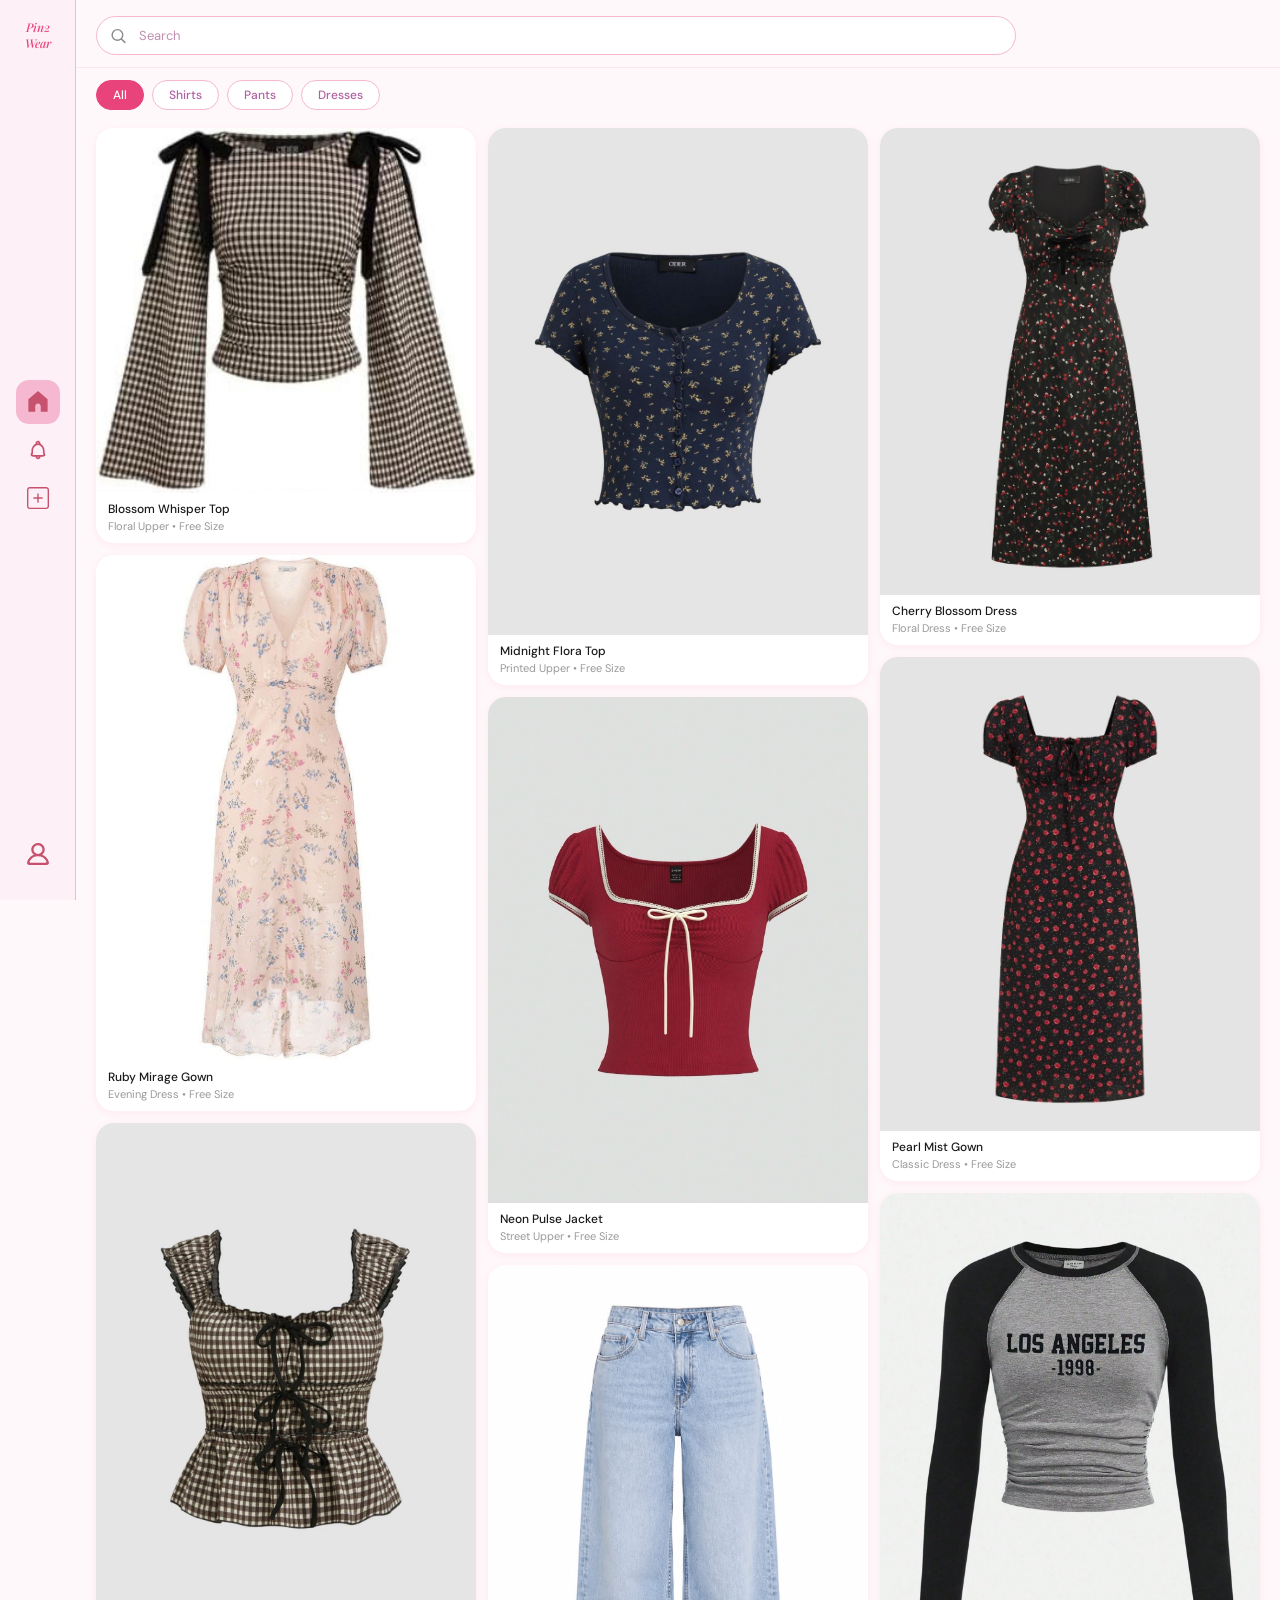
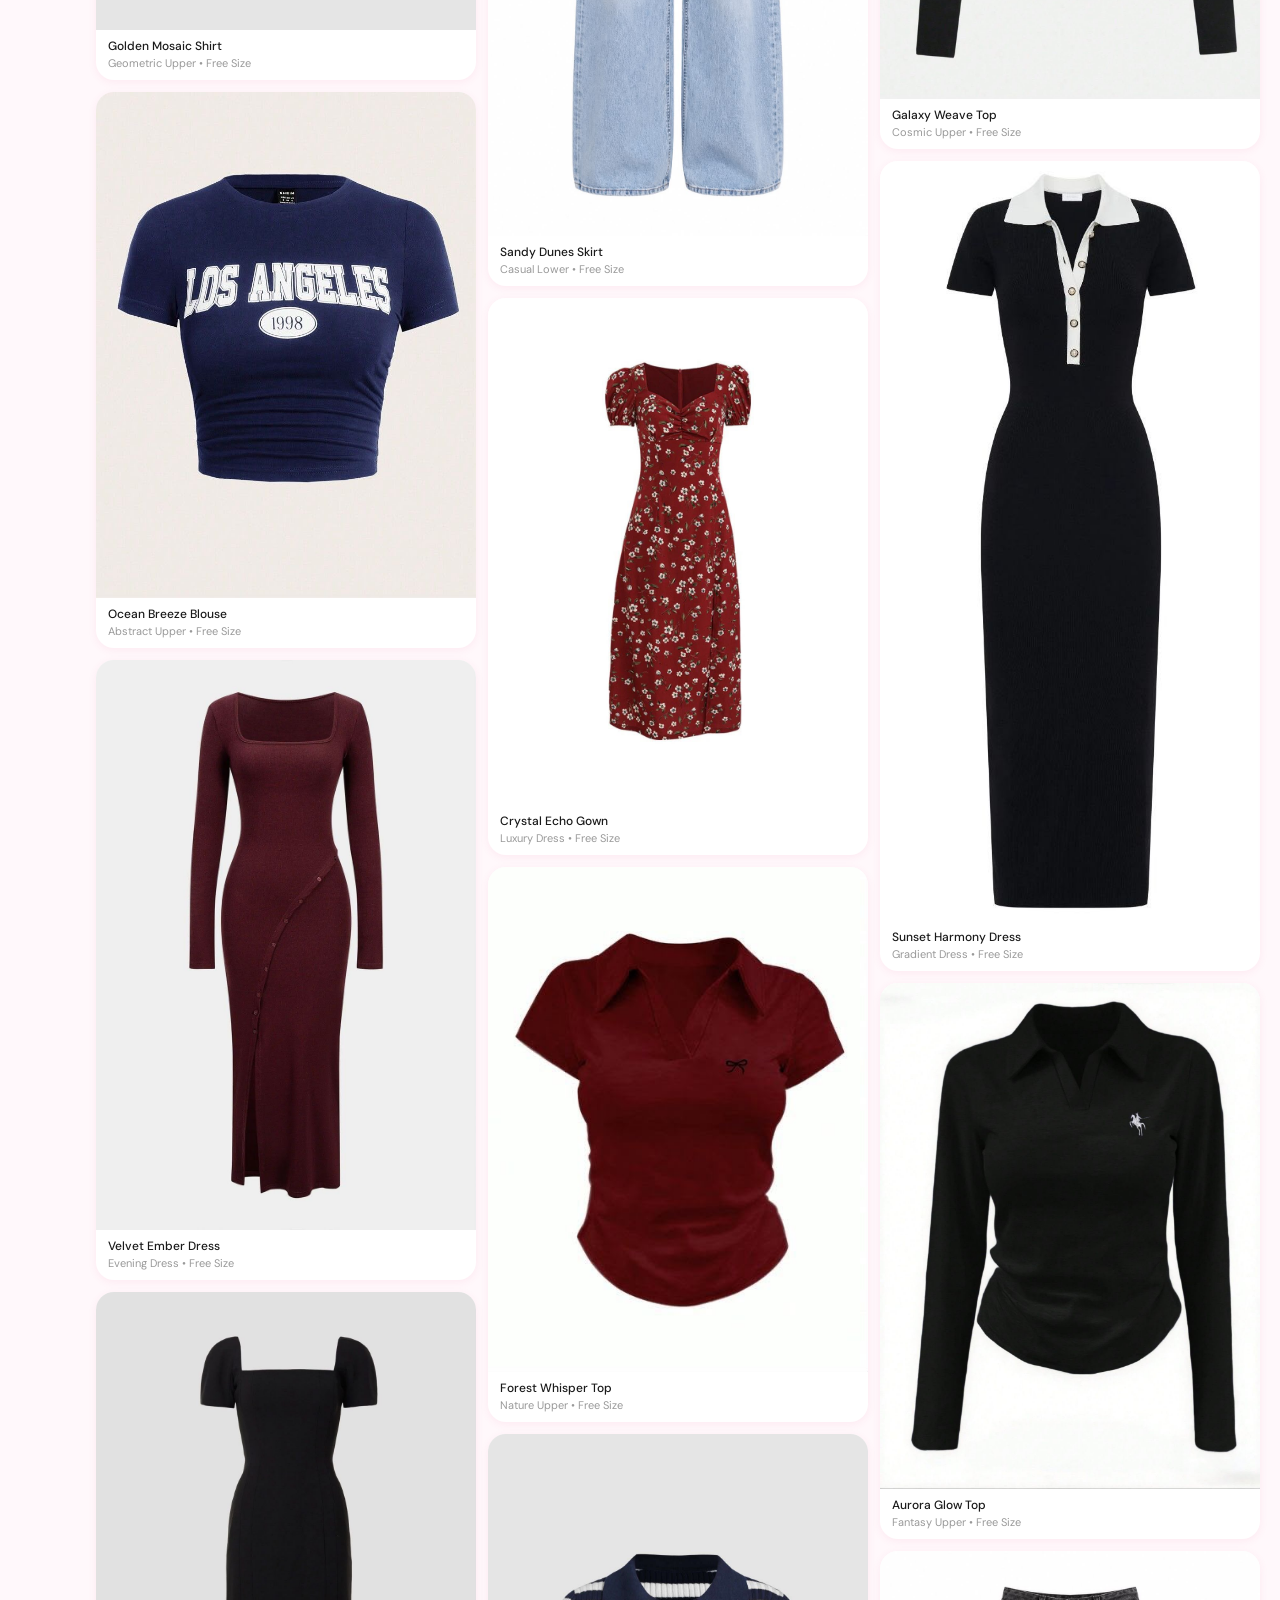
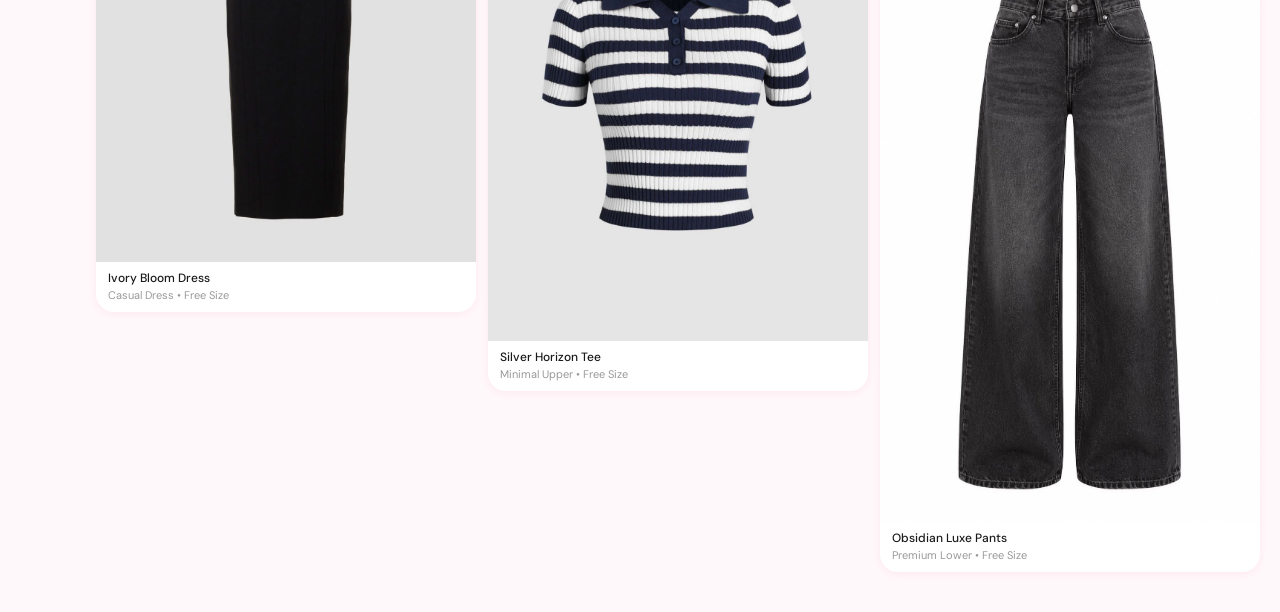
<file: frontend/index.html>
<!DOCTYPE html>
<html lang="en">
<head>
  <meta charset="UTF-8">
  <meta name="viewport" content="width=device-width, initial-scale=1.0">
  <title>Pin2Wear</title>
  <link rel="stylesheet" href="css/style.css">
  <link href="https://fonts.googleapis.com/css2?family=DM+Sans:wght@300;400;500;600&family=Playfair+Display:ital,wght@0,500;1,400&display=swap" rel="stylesheet">
</head>
<body>

  <!-- SIDEBAR -->
  <aside class="sidebar">

    <div class="logo">Pin2<br>Wear</div>

    <div class="sidebar-icons">
      <a href="index.html" class="icon active">
        <img src="assets/icons/home.svg" alt="Home">
      </a>
      <a href="#" class="icon">
        <img src="assets/icons/notifications.svg" alt="Notifications">
      </a>
      <a href="#" class="icon">
        <img src="assets/icons/plus.svg" alt="Create">
      </a>
    </div>

    <a href="moodboard.html" class="icon bottom">
      <img src="assets/icons/profile.svg" alt="Profile">
    </a>

  </aside>


  <!-- MAIN CONTENT -->
  <main class="main">

    <!-- TOP BAR -->
    <header class="topbar">
      <div class="search-container">
        <img src="assets/icons/search.svg" alt="Search" class="search-icon">
        <input type="text" placeholder="Search">
      </div>
    </header>

    <!-- CATEGORY PILLS -->
    <div class="category-pills">
      <span class="pill active">All</span>
      <span class="pill">Shirts</span>
      <span class="pill">Pants</span>
      <span class="pill">Dresses</span>
     
    </div>

    <!-- PIN FEED — rendered by feed.js -->
    <section class="feed" id="feed">
      <p class="loading-msg">Loading feed...</p>
    </section>

  </main>

  <script src="js/feed.js"></script>

</body>
</html>
</file>
<file: frontend/css/style.css>
/* ===========================
   PIN2WEAR — style.css
   =========================== */

* {
  box-sizing: border-box;
  margin: 0;
  padding: 0;
}

body {
  font-family: 'DM Sans', sans-serif;
  background: #fff8fb;
  display: flex;
  min-height: 100vh;
}


/* ===========================
   SIDEBAR
   =========================== */

.sidebar {
  width: 76px;
  background: #fdf0f6;
  height: 100vh;
  position: fixed;
  top: 0;
  left: 0;

  display: flex;
  flex-direction: column;
  align-items: center;

  padding: 20px 0;
  border-right: 0.5px solid #f5b8d0;

  z-index: 100;
}

.logo {
  font-family: 'Playfair Display', serif;
  font-style: italic;
  font-size: 12px;
  font-weight: 500;
  color: #e8437a;
  text-align: center;
  line-height: 1.3;
  margin-bottom: 16px;
}

/* Middle icons group — vertically centered */
.sidebar-icons {
  display: flex;
  flex-direction: column;
  align-items: center;
  gap: 4px;
  flex: 1;
  justify-content: center;
}

.icon {
  width: 44px;
  height: 44px;

  display: flex;
  align-items: center;
  justify-content: center;

  border-radius: 13px;
  cursor: pointer;
  text-decoration: none;
  transition: background 0.15s ease;
}

.icon img {
  width: 22px;
  height: 22px;
  object-fit: contain;
  /* tint icons pink using CSS filter */
  filter: invert(42%) sepia(60%) saturate(500%) hue-rotate(295deg) brightness(90%);
}

.icon:hover {
  background: #fce8f0;
}

.icon.active {
  background: #f5b8d0;
}

/* Profile icon pinned to bottom */
.icon.bottom {
  margin-top: auto;
  margin-bottom: 4px;
}


/* ===========================
   MAIN AREA
   =========================== */

.main {
  margin-left: 76px;
  width: calc(100% - 76px);
  min-height: 100vh;
}


/* ===========================
   TOP BAR
   =========================== */

.topbar {
  position: sticky;
  top: 0;
  z-index: 50;
  background: #fff8fb;
  padding: 16px 20px 12px;
  border-bottom: 0.5px solid rgba(232, 67, 122, 0.1);
}

.search-container {
  position: relative;
  width: 100%;
  max-width: 920px;
}

.search-icon {
  position: absolute;
  left: 14px;
  top: 50%;
  transform: translateY(-50%);
  width: 17px;
  height: 17px;
  opacity: 0.45;
}

.topbar input {
  width: 100%;
  padding: 10px 18px 10px 42px;
  border-radius: 30px;
  border: 1.5px solid #f5b8d0;
  background: white;
  font-size: 13px;
  font-family: 'DM Sans', sans-serif;
  color: #1a1a1a;
  outline: none;
  transition: border-color 0.15s;
}

.topbar input::placeholder {
  color: #c090b0;
}

.topbar input:focus {
  border-color: #e8437a;
}


/* ===========================
   CATEGORY PILLS
   =========================== */

.category-pills {
  display: flex;
  gap: 8px;
  padding: 12px 20px 4px;
  overflow-x: auto;
  scrollbar-width: none;
}

.category-pills::-webkit-scrollbar {
  display: none;
}

.pill {
  flex-shrink: 0;
  padding: 6px 16px;
  border-radius: 20px;
  font-size: 12px;
  font-weight: 500;
  cursor: pointer;
  background: white;
  color: #b060a0;
  border: 1px solid #f5b8d0;
  transition: all 0.15s ease;
  user-select: none;
}

.pill:hover:not(.active) {
  background: #fce8f0;
}

.pill.active {
  background: #e8437a;
  color: white;
  border-color: #e8437a;
}


/* ===========================
   PIN FEED — masonry
   =========================== */

.feed {
  columns: 3;
  column-gap: 12px;
  padding: 14px 20px 40px;
}

@media (max-width: 900px) {
  .feed { columns: 2; }
}

@media (max-width: 560px) {
  .feed { columns: 1; }
}


/* ===========================
   PIN CARD
   =========================== */

.pin {
  break-inside: avoid;
  margin-bottom: 12px;
  border-radius: 18px;
  overflow: hidden;
  background: white;
  position: relative;
  cursor: pointer;
  box-shadow: 0 2px 8px rgba(232, 67, 122, 0.08);
  transition: transform 0.2s ease, box-shadow 0.2s ease;
}

.pin:hover {
  transform: scale(1.02);
  box-shadow: 0 8px 24px rgba(232, 67, 122, 0.18);
}

.pin img {
  width: 100%;
  display: block;
  object-fit: cover;
}

/* Hover overlay */
.pin-overlay {
  position: absolute;
  top: 0;
  left: 0;
  right: 0;
  /* only covers the image, not the info row */
  bottom: 52px;

  background: linear-gradient(
    to bottom,
    rgba(0, 0, 0, 0) 30%,
    rgba(0, 0, 0, 0.48) 100%
  );

  opacity: 0;
  transition: opacity 0.2s ease;

  display: flex;
  flex-direction: column;
  justify-content: space-between;
  padding: 10px;

  border-radius: 18px 18px 0 0;
}

.pin:hover .pin-overlay {
  opacity: 1;
}

/* Save button — top right */
.pin-save {
  align-self: flex-end;
  background: #e8437a;
  color: white;
  border: none;
  padding: 6px 16px;
  border-radius: 20px;
  font-size: 12px;
  font-weight: 600;
  cursor: pointer;
  font-family: 'DM Sans', sans-serif;
  transition: background 0.15s;
}

.pin-save:hover {
  background: #c62a5e;
}

/* Bottom row inside overlay */
.pin-bottom {
  display: flex;
  align-items: center;
  justify-content: space-between;
  gap: 8px;
}

.pin-title {
  font-size: 11.5px;
  font-weight: 500;
  color: white;
  flex: 1;
  white-space: nowrap;
  overflow: hidden;
  text-overflow: ellipsis;
}

/* Try on button — bottom right */
.pin-try {
  background: white;
  color: #e8437a;
  border: none;
  padding: 5px 12px;
  border-radius: 20px;
  font-size: 11px;
  font-weight: 600;
  cursor: pointer;
  font-family: 'DM Sans', sans-serif;
  white-space: nowrap;
  transition: background 0.15s;
}

.pin-try:hover {
  background: #fce8f0;
}

/* Info row below image */
.pin-info {
  padding: 8px 12px 10px;
}

.pin-label {
  display: block;
  font-size: 12px;
  font-weight: 500;
  color: #1a1a1a;
}

.pin-sub {
  font-size: 11px;
  color: #999;
  margin-top: 2px;
}


/* ===========================
   SAVED STATE & LOADING
   =========================== */

.pin-save.saved {
  background: #1a1a1a;
  color: white;
}

.loading-msg {
  color: #c090b0;
  font-size: 13px;
  padding: 40px 20px;
}
/* ===========================
   RESPONSIVE — MOBILE
   =========================== */

@media (max-width: 600px) {

  /* Sidebar becomes a bottom nav bar */
  .sidebar {
    width: 100%;
    height: 60px;
    top: auto;
    bottom: 0;
    left: 0;
    flex-direction: row;
    justify-content: space-around;
    align-items: center;
    padding: 0;
    border-right: none;
    border-top: 0.5px solid #f5b8d0;
    z-index: 200;
  }

  .logo {
    display: none; /* no room for the logo on a bottom bar */
  }

  .sidebar-icons {
    flex-direction: row;
    flex: none;
    gap: 12px;
    justify-content: space-around;
    width: 70%;
  }

  .icon.bottom {
    margin: 0; /* profile icon sits inline with the rest now */
  }

  /* Main content no longer offset by a side sidebar;
     instead, leave room at the bottom for the nav bar */
  .main {
    margin-left: 0;
    width: 100%;
    padding-bottom: 70px;
  }

  /* Topbar - tighten padding on small screens */
  .topbar {
    padding: 12px 14px 10px;
  }

  .category-pills {
    padding: 10px 14px 4px;
  }
}
</file>
